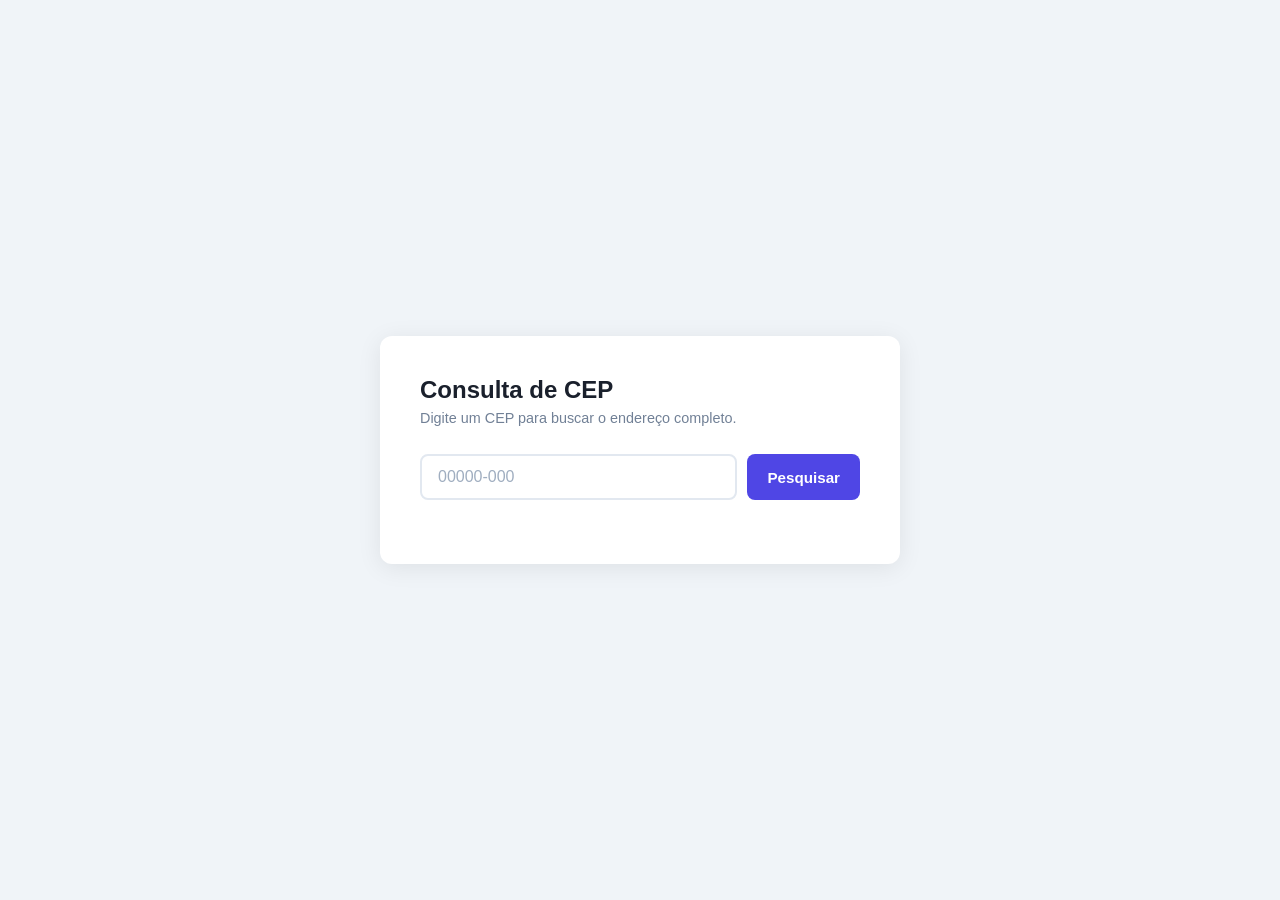
<file: index.html>
<!DOCTYPE html>
<html lang="pt-BR">
<head>
  <meta charset="UTF-8" />
  <meta name="viewport" content="width=device-width, initial-scale=1.0"/>
  <title>Consulta de CEP</title>
  <script src="https://cdnjs.cloudflare.com/ajax/libs/jquery/3.7.1/jquery.min.js"></script>
  <style>
    * {
      box-sizing: border-box;
      margin: 0;
      padding: 0;
    }

    body {
      font-family: 'Segoe UI', Tahoma, Geneva, Verdana, sans-serif;
      background: #f0f4f8;
      min-height: 100vh;
      display: flex;
      align-items: center;
      justify-content: center;
      padding: 24px;
    }

    .container {
      background: #ffffff;
      border-radius: 12px;
      box-shadow: 0 4px 24px rgba(0, 0, 0, 0.08);
      padding: 40px;
      width: 100%;
      max-width: 520px;
    }

    h1 {
      font-size: 1.5rem;
      font-weight: 700;
      color: #1a202c;
      margin-bottom: 6px;
    }

    .subtitle {
      font-size: 0.9rem;
      color: #718096;
      margin-bottom: 28px;
    }

    .input-group {
      display: flex;
      gap: 10px;
      margin-bottom: 24px;
    }

    input#cep {
      flex: 1;
      padding: 12px 16px;
      border: 2px solid #e2e8f0;
      border-radius: 8px;
      font-size: 1rem;
      color: #2d3748;
      outline: none;
      transition: border-color 0.2s;
    }

    input#cep:focus {
      border-color: #4f46e5;
    }

    input#cep::placeholder {
      color: #a0aec0;
    }

    button#buscar {
      padding: 12px 20px;
      background: #4f46e5;
      color: #fff;
      border: none;
      border-radius: 8px;
      font-size: 0.95rem;
      font-weight: 600;
      cursor: pointer;
      transition: background 0.2s, transform 0.1s;
      white-space: nowrap;
    }

    button#buscar:hover {
      background: #4338ca;
    }

    button#buscar:active {
      transform: scale(0.97);
    }

    button#buscar:disabled {
      background: #a5b4fc;
      cursor: not-allowed;
    }

    #loading {
      display: none;
      text-align: center;
      padding: 20px 0;
      color: #718096;
      font-size: 0.9rem;
    }

    .spinner {
      display: inline-block;
      width: 22px;
      height: 22px;
      border: 3px solid #e2e8f0;
      border-top-color: #4f46e5;
      border-radius: 50%;
      animation: spin 0.7s linear infinite;
      vertical-align: middle;
      margin-right: 8px;
    }

    @keyframes spin {
      to { transform: rotate(360deg); }
    }

    #resultado {
      display: none;
    }

    .resultado-header {
      display: flex;
      align-items: center;
      gap: 10px;
      margin-bottom: 16px;
      padding-bottom: 14px;
      border-bottom: 2px solid #f0f4f8;
    }

    .resultado-header .badge {
      background: #ebf4ff;
      color: #3b82f6;
      font-size: 0.75rem;
      font-weight: 700;
      padding: 3px 10px;
      border-radius: 20px;
      letter-spacing: 0.05em;
    }

    .resultado-header .cep-display {
      font-size: 1.1rem;
      font-weight: 700;
      color: #1a202c;
      font-family: monospace;
      letter-spacing: 0.05em;
    }

    .dados-grid {
      display: grid;
      grid-template-columns: 1fr 1fr;
      gap: 14px;
    }

    .dado-item {
      display: flex;
      flex-direction: column;
      gap: 2px;
    }

    .dado-item.full {
      grid-column: 1 / -1;
    }

    .dado-label {
      font-size: 0.72rem;
      font-weight: 700;
      text-transform: uppercase;
      letter-spacing: 0.08em;
      color: #a0aec0;
    }

    .dado-valor {
      font-size: 0.95rem;
      color: #2d3748;
      font-weight: 500;
    }

    .dado-valor.vazio {
      color: #cbd5e0;
      font-style: italic;
    }

    #erro {
      display: none;
      background: #fff5f5;
      border: 1px solid #fed7d7;
      border-radius: 8px;
      padding: 14px 16px;
      color: #c53030;
      font-size: 0.9rem;
    }
  </style>
</head>
<body>

  <div class="container">
    <h1>Consulta de CEP</h1>
    <p class="subtitle">Digite um CEP para buscar o endereço completo.</p>

    <div class="input-group">
      <input type="text" id="cep" placeholder="00000-000" maxlength="9" />
      <button id="buscar">Pesquisar</button>
    </div>

    <div id="loading">
      <span class="spinner"></span> Buscando endereço...
    </div>

    <div id="erro"></div>

    <div id="resultado">
      <div class="resultado-header">
        <span class="badge">CEP</span>
        <span class="cep-display" id="res-cep"></span>
      </div>
      <div class="dados-grid">
        <div class="dado-item full">
          <span class="dado-label">Logradouro</span>
          <span class="dado-valor" id="res-logradouro"></span>
        </div>
        <div class="dado-item">
          <span class="dado-label">Complemento</span>
          <span class="dado-valor" id="res-complemento"></span>
        </div>
        <div class="dado-item">
          <span class="dado-label">Bairro</span>
          <span class="dado-valor" id="res-bairro"></span>
        </div>
        <div class="dado-item">
          <span class="dado-label">Cidade</span>
          <span class="dado-valor" id="res-localidade"></span>
        </div>
        <div class="dado-item">
          <span class="dado-label">Estado</span>
          <span class="dado-valor" id="res-uf"></span>
        </div>
        <div class="dado-item">
          <span class="dado-label">IBGE</span>
          <span class="dado-valor" id="res-ibge"></span>
        </div>
      </div>
    </div>
  </div>

  <script>
    // Formata o campo enquanto o usuário digita (00000-000)
    $('#cep').on('input', function () {
      let val = $(this).val().replace(/\D/g, '');
      if (val.length > 5) val = val.slice(0, 5) + '-' + val.slice(5, 8);
      $(this).val(val);
    });

    // Dispara pesquisa ao pressionar Enter
    $('#cep').on('keypress', function (e) {
      if (e.key === 'Enter') $('#buscar').trigger('click');
    });

    $('#buscar').on('click', function () {
      const cepRaw = $('#cep').val().replace(/\D/g, '');

      // Validação básica
      if (cepRaw.length !== 8) {
        mostrarErro('Por favor, informe um CEP válido com 8 dígitos.');
        return;
      }

      // Reseta estado
      $('#resultado').hide();
      $('#erro').hide();
      $('#loading').show();
      $('#buscar').prop('disabled', true);

      // Requisição AJAX para a API ViaCEP
      $.ajax({
        url: `https://viacep.com.br/ws/${cepRaw}/json/`,
        method: 'GET',
        dataType: 'json',
        success: function (data) {
          $('#loading').hide();
          $('#buscar').prop('disabled', false);

          if (data.erro) {
            mostrarErro('CEP não encontrado. Verifique o número e tente novamente.');
            return;
          }

          renderizarResultado(data);
        },
        error: function () {
          $('#loading').hide();
          $('#buscar').prop('disabled', false);
          mostrarErro('Não foi possível conectar à API. Verifique sua conexão e tente novamente.');
        }
      });
    });

    function renderizarResultado(data) {
      const vazio = '<span class="vazio">—</span>';

      $('#res-cep').text(data.cep || '');
      $('#res-logradouro').html(data.logradouro || vazio);
      $('#res-complemento').html(data.complemento || vazio);
      $('#res-bairro').html(data.bairro || vazio);
      $('#res-localidade').html(data.localidade || vazio);
      $('#res-uf').html(data.uf || vazio);
      $('#res-ibge').html(data.ibge || vazio);

      $('#resultado').fadeIn(300);
    }

    function mostrarErro(msg) {
      $('#erro').text(msg).fadeIn(200);
    }
  </script>

</body>
</html>
</file>
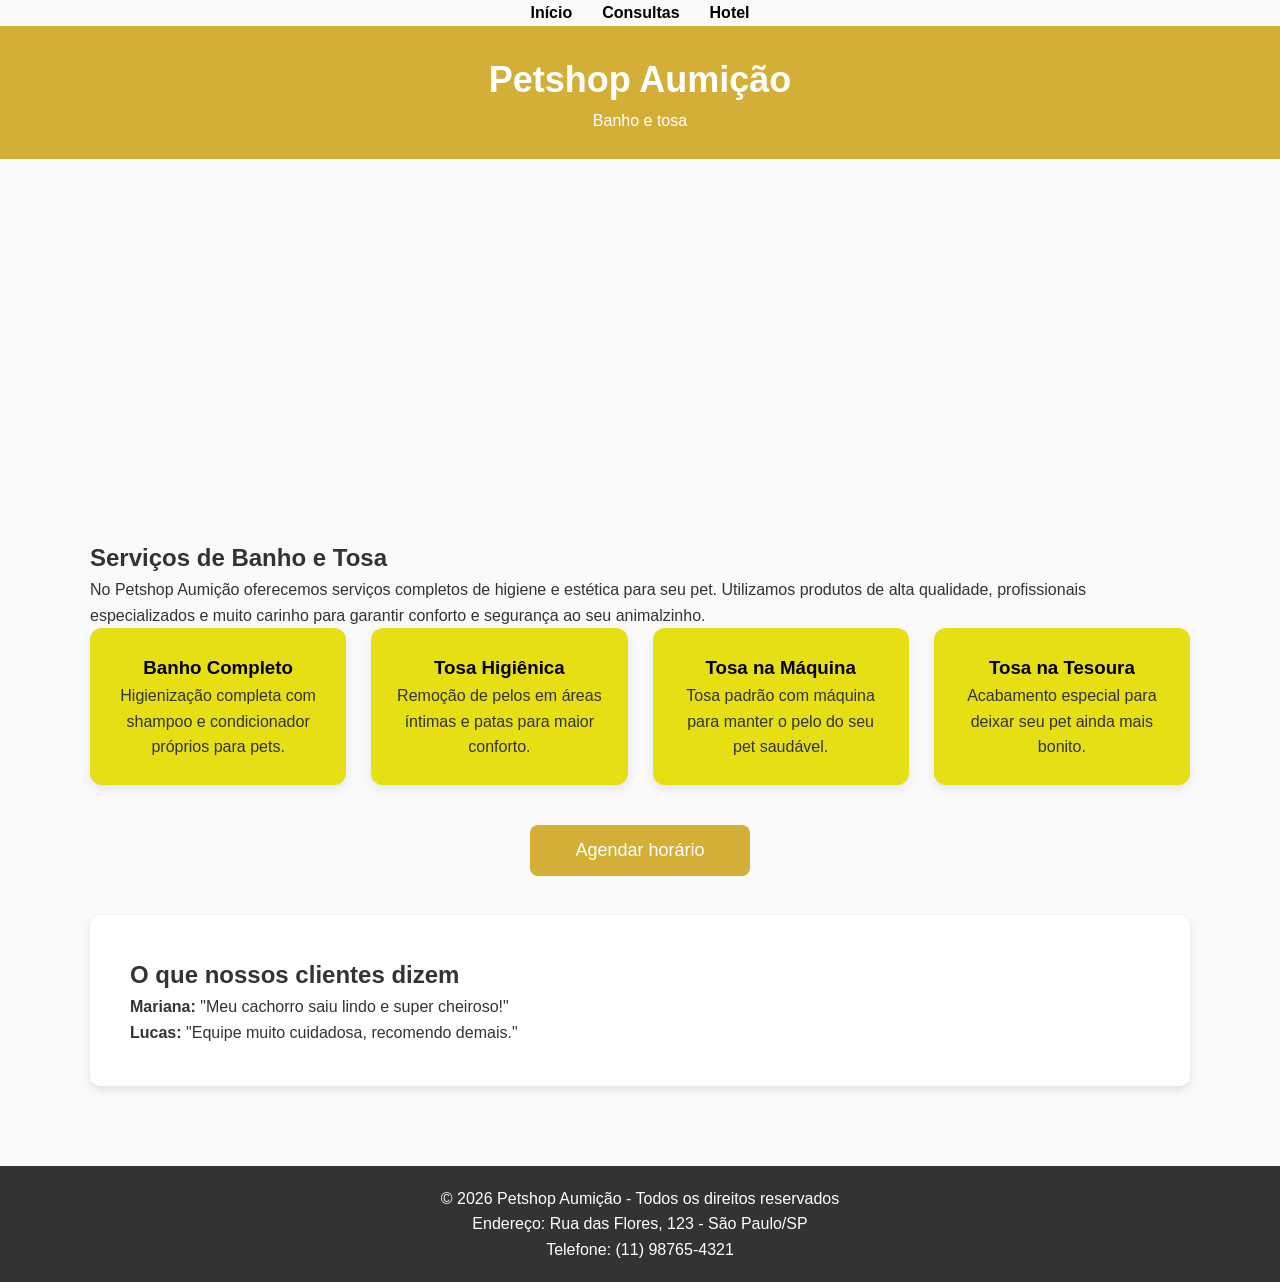
<file: banho-e-tosa.html>
<!DOCTYPE html>
<html lang="pt-BR">
<head>
<meta charset="UTF-8">
<meta name="viewport" content="width=device-width, initial-scale=1.0">
<link rel="stylesheet" href="style.css">

<title>Banho e Tosa | Petshop Aumição</title>

<style>

body{
font-family: Arial, Helvetica, sans-serif;
margin:0;
background:#fafafa;
color:#333;
}

/* HEADER */

header{
background:#d4af37;
color:white;
text-align:center;
padding:25px;
}

header h1{
margin:0;
font-size:36px;
}

/* BANNER */

.banner{
background:url('https://images.unsplash.com/photo-1518717758536-85ae29035b6d');
background-size:cover;
background-position:center;
height:300px;
display:flex;
align-items:center;
justify-content:center;
color:white;
text-shadow:2px 2px 5px black;
}

.banner h2{
font-size:40px;
background:rgba(0,0,0,0.4);
padding:15px 30px;
border-radius:10px;
}

/* CONTAINER */

.container{
max-width:1100px;
margin:auto;
padding:40px 20px;
}

/* SERVIÇOS */

.servicos{
display:grid;
grid-template-columns:repeat(auto-fit,minmax(250px,1fr));
gap:25px;
}
nav ul {
    list-style: none;
    display: flex;
    justify-content: center;
}

nav ul li {
    margin: 0 15px;
}

nav ul li a {
    text-decoration: none;
    color: rgb(5, 0, 0);
    font-weight: bold;
}
.card{
background:rgb(230, 223, 20);
padding:25px;
border-radius:12px;
box-shadow:0 4px 10px rgba(15, 47, 137, 0.1);
text-align:center;
}

.card h3{
color:#000000;
}

/* PREÇOS */

.tabela{
margin-top:40px;
}

table{
width:100%;
border-collapse:collapse;
}

th, td{
padding:15px;
border-bottom:1px solid #ddd;
text-align:center;
}

th{
background:#d4af37;
color:white;
}

/* BOTÃO */

.agendar{
display:block;
width:220px;
margin:40px auto;
padding:15px;
text-align:center;
background:#d4af37;
color:white;
font-size:18px;
border:none;
border-radius:8px;
cursor:pointer;
}

.agendar:hover{
background:#b8962e;
}

/* DEPOIMENTOS */

.depoimentos{
background:#fff;
padding:40px;
margin-top:40px;
border-radius:10px;
box-shadow:0 4px 10px rgba(0,0,0,0.1);
}

footer{
background:#333;
color:white;
text-align:center;
padding:20px;
margin-top:40px;
}

</style>

</head>
<body>
<nav>
        <nav>
            <ul>
                <li><a href="index.html">Início</a></li>
                <li><a href="consultas.html">Consultas</a></li>
                <li><a href="hotel.html">Hotel</a></li>
            </ul>
        </nav>
<header>
<h1>Petshop Aumição</h1>
<p>Banho e tosa</p>
</header>

<div class="banner">
</div>

<div class="container">

<h2>Serviços de Banho e Tosa</h2>

<p>
No Petshop Aumição oferecemos serviços completos de higiene e estética para seu pet.
Utilizamos produtos de alta qualidade, profissionais especializados e muito carinho
para garantir conforto e segurança ao seu animalzinho.
</p>

<div class="servicos">

<div class="card">
<h3>Banho Completo</h3>
<p>Higienização completa com shampoo e condicionador próprios para pets.</p>
</div>

<div class="card">
<h3>Tosa Higiênica</h3>
<p>Remoção de pelos em áreas íntimas e patas para maior conforto.</p>
</div>

<div class="card">
<h3>Tosa na Máquina</h3>
<p>Tosa padrão com máquina para manter o pelo do seu pet saudável.</p>
</div>

<div class="card">
<h3>Tosa na Tesoura</h3>
<p>Acabamento especial para deixar seu pet ainda mais bonito.</p>
</div>

</div>

<div class="tabela">


</div>

<button class="agendar" onclick="agendar()">Agendar horário</button>

<div class="depoimentos">

<h2>O que nossos clientes dizem</h2>

<p><b>Mariana:</b> "Meu cachorro saiu lindo e super cheiroso!"</p>

<p><b>Lucas:</b> "Equipe muito cuidadosa, recomendo demais."</p>

</div>

</div>

<footer id="contato">
         <p>© 2026 Petshop Aumição - Todos os direitos reservados</p>
        <p>Endereço: Rua das Flores, 123 - São Paulo/SP</p>
        <p>Telefone: (11) 98765-4321</p>
</footer>


</body>
</html>
</file>
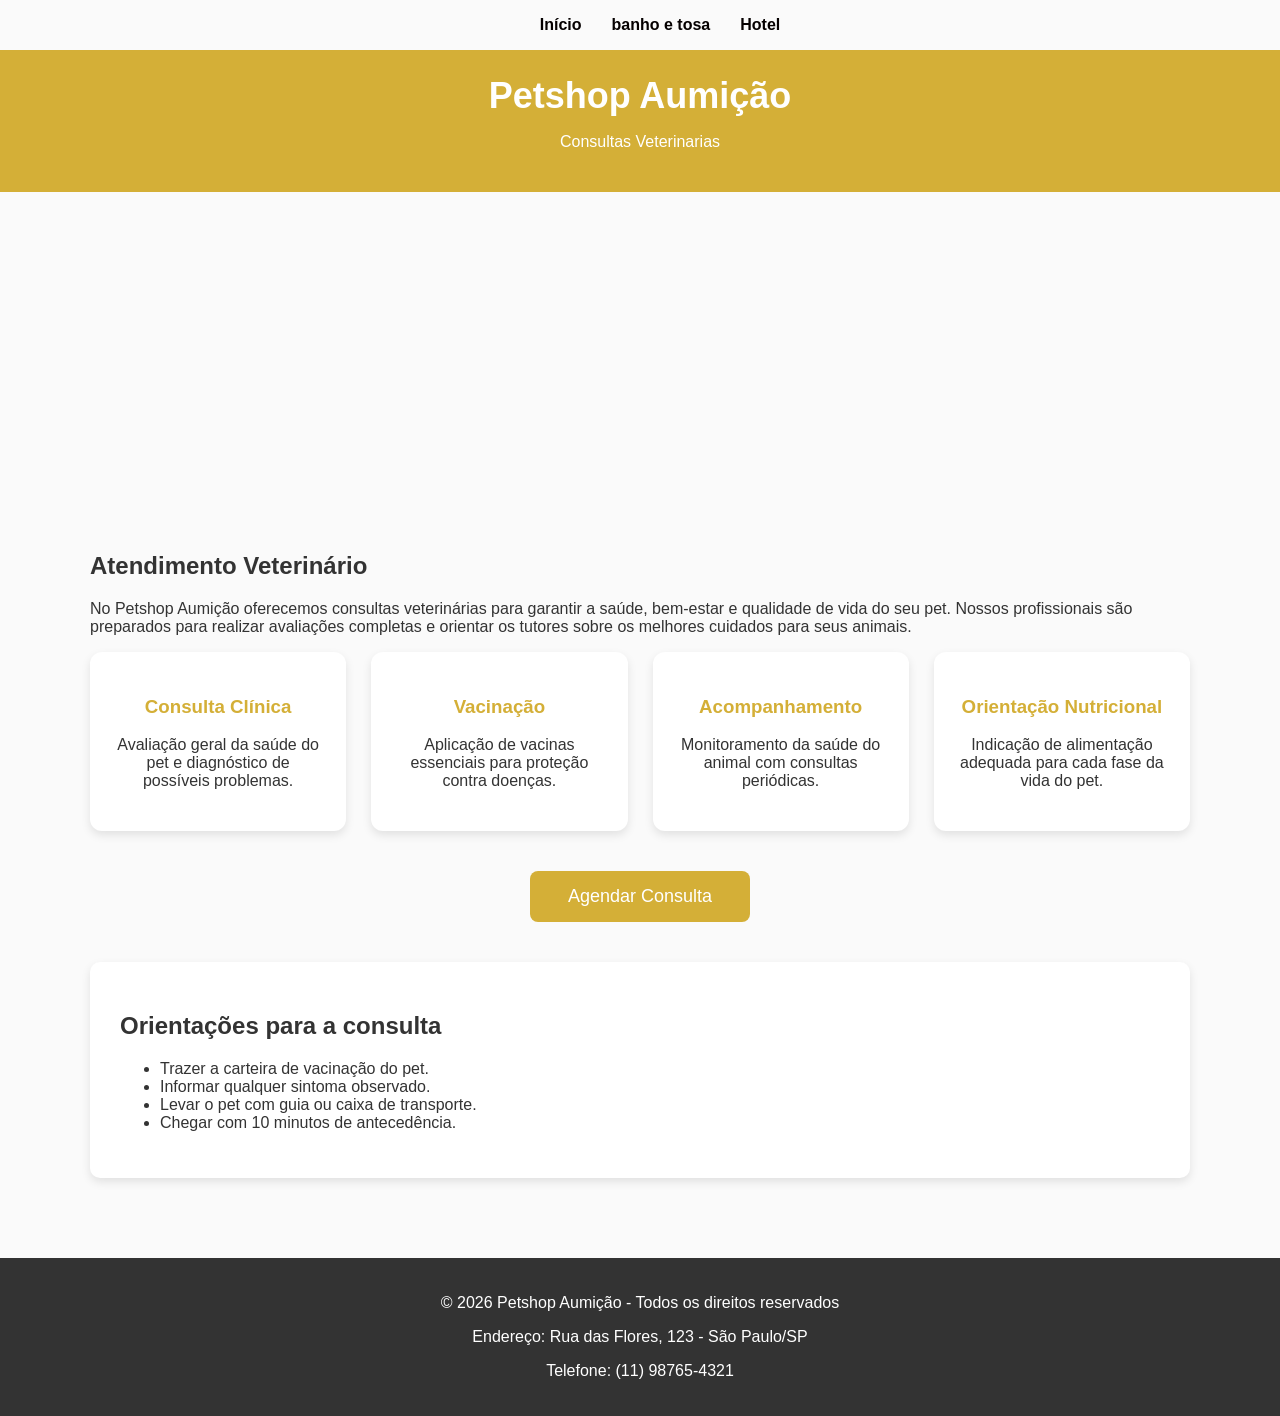
<file: consultas.html>
<!DOCTYPE html>
<html lang="pt-BR">

<head>
<meta charset="UTF-8">
<meta name="viewport" content="width=device-width, initial-scale=1.0">

<title>Consultas Veterinárias | Petshop Aumição</title>

<style>

body{
font-family: Arial, Helvetica, sans-serif;
margin:0;
background:#fafafa;
color:#333;
}

/* HEADER */

header{
background:#d4af37;
color:white;
text-align:center;
padding:25px;
}

header h1{
margin:0;
font-size:36px;
}

/* BANNER */

.banner{
background:url('https://images.unsplash.com/photo-1583511655857-d19b40a7a54e');
background-size:cover;
background-position:center;
height:300px;
display:flex;
align-items:center;
justify-content:center;
color:white;
text-shadow:2px 2px 5px black;
}

.banner h2{
font-size:40px;
background:rgba(0,0,0,0.4);
padding:15px 30px;
border-radius:10px;
}

/* CONTAINER */

.container{
max-width:1100px;
margin:auto;
padding:40px 20px;
}

/* SERVIÇOS */

.servicos{
display:grid;
grid-template-columns:repeat(auto-fit,minmax(250px,1fr));
gap:25px;
}

.card{
background:white;
padding:25px;
border-radius:12px;
box-shadow:0 4px 10px rgba(0,0,0,0.1);
text-align:center;
}

.card h3{
color:#d4af37;
}

/* TABELA */

table{
width:100%;
border-collapse:collapse;
margin-top:20px;
}

th, td{
padding:15px;
border-bottom:1px solid #ddd;
text-align:center;
}

th{
background:#d4af37;
color:white;
}

/* BOTÃO */

.agendar{
display:block;
width:220px;
margin:40px auto;
padding:15px;
text-align:center;
background:#d4af37;
color:white;
font-size:18px;
border:none;
border-radius:8px;
cursor:pointer;
}

.agendar:hover{
background:#b8962e;
}

/* ORIENTAÇÕES */

.orientacoes{
background:#fff;
padding:30px;
margin-top:40px;
border-radius:10px;
box-shadow:0 4px 10px rgba(0,0,0,0.1);
}

/* FOOTER */

footer{
background:#333;
color:white;
text-align:center;
padding:20px;
margin-top:40px;
}
nav ul {
    list-style: none;
    display: flex;
    justify-content: center;
}

nav ul li {
    margin: 0 15px;
}

nav ul li a {
    text-decoration: none;
    color: rgb(5, 0, 0);
    font-weight: bold;
}

</style>
<nav>
            <ul>
                <li><a href="index.html">Início</a></li>
                <li><a href="banho-e-tosa.html">banho e tosa</a></li>
                <li><a href="hotel.html">Hotel</a></li>
            </ul>
        </nav>
</head>

<body>

<header>
<h1>Petshop Aumição</h1>
<p>Consultas Veterinarias</p>
</header>

<div class="banner">
</div>

<div class="container">

<h2>Atendimento Veterinário</h2>

<p>
No Petshop Aumição oferecemos consultas veterinárias para garantir a saúde,
bem-estar e qualidade de vida do seu pet. Nossos profissionais são preparados
para realizar avaliações completas e orientar os tutores sobre os melhores
cuidados para seus animais.
</p>

<div class="servicos">

<div class="card">
    <h3>Consulta Clínica</h3>
    <p>Avaliação geral da saúde do pet e diagnóstico de possíveis problemas.</p>
</div>

<div class="card">
    <h3>Vacinação</h3>
    <p>Aplicação de vacinas essenciais para proteção contra doenças.</p>
</div>

<div class="card">
<h3>Acompanhamento</h3>
<p>Monitoramento da saúde do animal com consultas periódicas.</p>
</div>

<div class="card">
    <h3>Orientação Nutricional</h3>
    <p>Indicação de alimentação adequada para cada fase da vida do pet.</p>
</div>

</div>

<button class="agendar" onclick="agendar()">Agendar Consulta</button>

<div class="orientacoes">

<h2>Orientações para a consulta</h2>

<ul>
    <li>Trazer a carteira de vacinação do pet.</li>
    <li>Informar qualquer sintoma observado.</li>
    <li>Levar o pet com guia ou caixa de transporte.</li>
    <li>Chegar com 10 minutos de antecedência.</li>
</ul>

</div>

</div>

<footer id="contato">
        <p>© 2026 Petshop Aumição - Todos os direitos reservados</p>
        <p>Endereço: Rua das Flores, 123 - São Paulo/SP</p>
        <p>Telefone: (11) 98765-4321</p>
</footer>

</body>

</html>
</file>
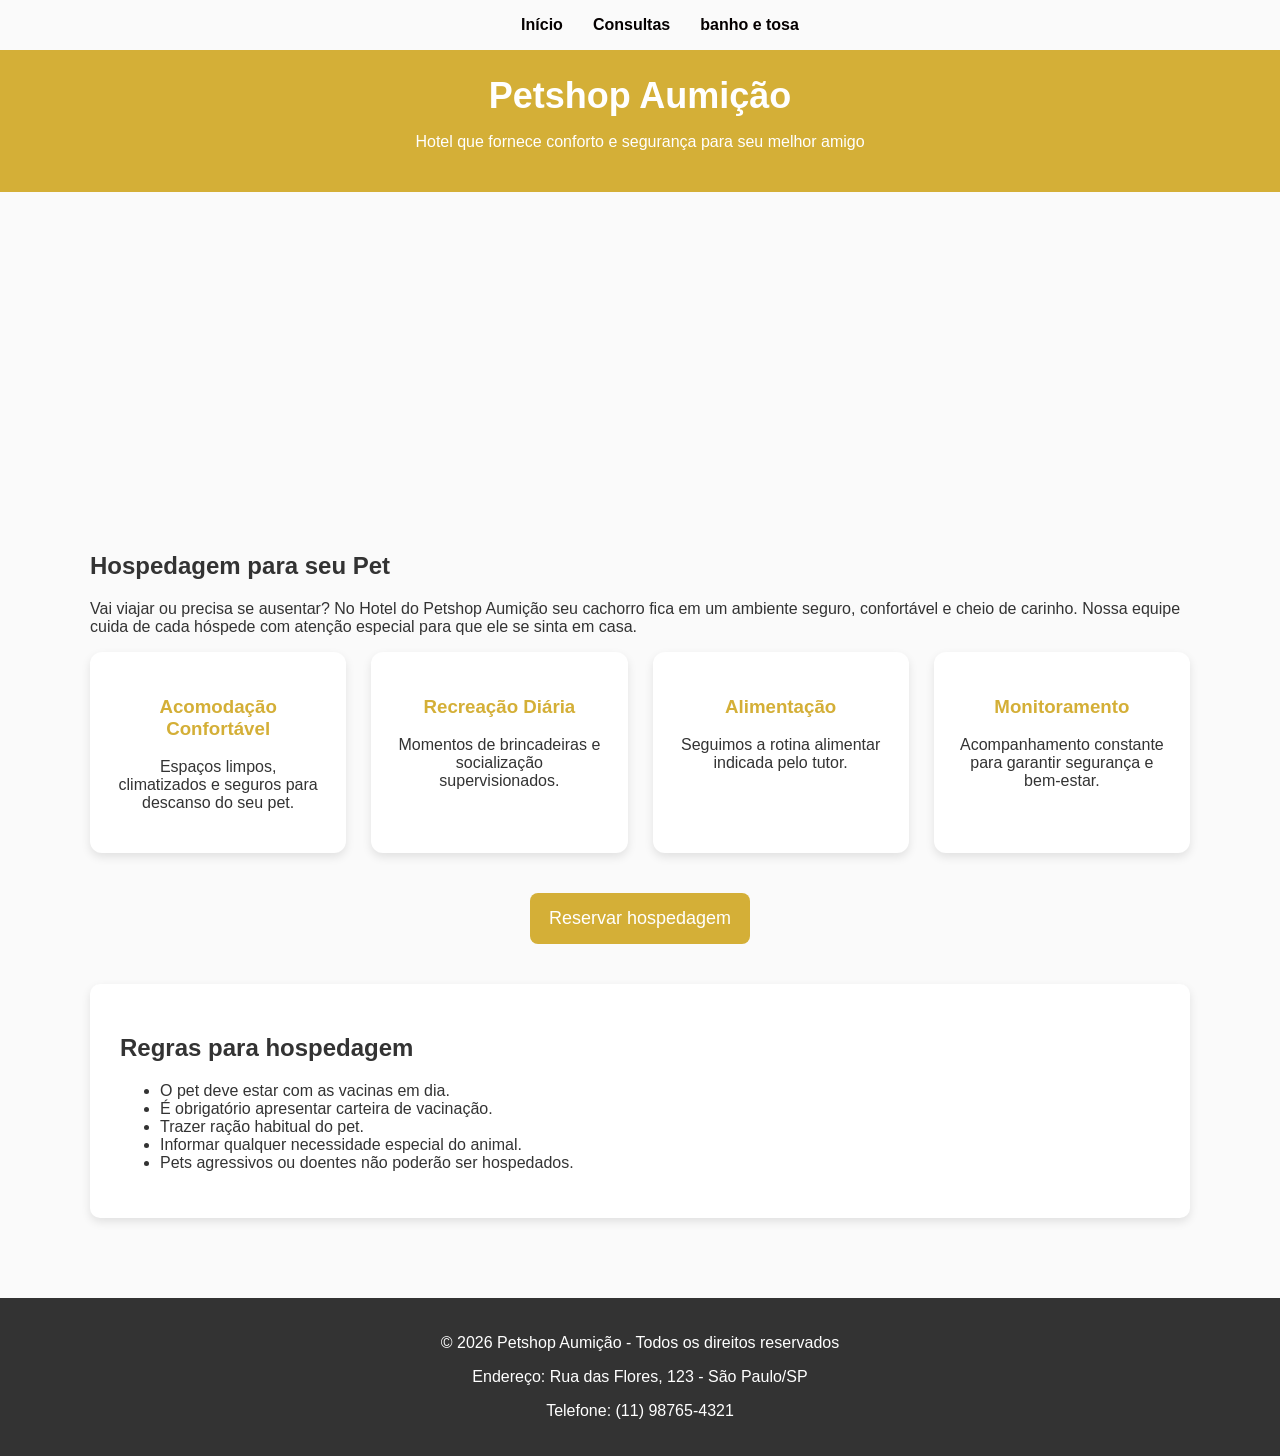
<file: hotel.html>
<!DOCTYPE html>
<html lang="pt-BR">

<head>
<meta charset="UTF-8">
<meta name="viewport" content="width=device-width, initial-scale=1.0">

<title>Hotel para Cachorros | Petshop Aumição</title>

<style>

body{
font-family: Arial, Helvetica, sans-serif;
margin:0;
background:#fafafa;
color:#333;
}

/* HEADER */

header{
background:#d4af37;
color:white;
text-align:center;
padding:25px;
}

header h1{
margin:0;
font-size:36px;
}

/* BANNER */

.banner{
background:url('https://images.unsplash.com/photo-1558788353-f76d92427f16');
background-size:cover;
background-position:center;
height:300px;
display:flex;
align-items:center;
justify-content:center;
color:white;
text-shadow:2px 2px 5px black;
}

.banner h2{
font-size:40px;
background:rgba(0,0,0,0.4);
padding:15px 30px;
border-radius:10px;
}

/* CONTAINER */

.container{
max-width:1100px;
margin:auto;
padding:40px 20px;
}

/* SERVIÇOS */

.servicos{
display:grid;
grid-template-columns:repeat(auto-fit,minmax(250px,1fr));
gap:25px;
}

.card{
background:white;
padding:25px;
border-radius:12px;
box-shadow:0 4px 10px rgba(0,0,0,0.1);
text-align:center;
}

.card h3{
color:#d4af37;
}

/* TABELA */

table{
width:100%;
border-collapse:collapse;
margin-top:20px;
}

th, td{
padding:15px;
border-bottom:1px solid #ddd;
text-align:center;
}

th{
background:#d4af37;
color:white;
}

/* BOTÃO */

.reservar{
display:block;
width:220px;
margin:40px auto;
padding:15px;
text-align:center;
background:#d4af37;
color:white;
font-size:18px;
border:none;
border-radius:8px;
cursor:pointer;
}

.reservar:hover{
background:#b8962e;
}

/* REGRAS */

.regras{
background:#fff;
padding:30px;
margin-top:40px;
border-radius:10px;
box-shadow:0 4px 10px rgba(0,0,0,0.1);
}

footer{
background:#333;
color:white;
text-align:center;
padding:20px;
margin-top:40px;
}
nav ul {
    list-style: none;
    display: flex;
    justify-content: center;
}

nav ul li {
    margin: 0 15px;
}

nav ul li a {
    text-decoration: none;
    color: rgb(5, 0, 0);
    font-weight: bold;
}
</style>

</head>

<body>
<nav>
            <ul>
                <li><a href="index.html">Início</a></li>
                <li><a href="consultas.html">Consultas</a></li>
                <li><a href="banho-e-tosa.html">banho e tosa</a></li>
            </ul>
        </nav>
<header>
    <h1>Petshop Aumição</h1>
        <p>Hotel que fornece conforto e segurança para seu melhor amigo</p>
</header>

<div class="banner">
</div>

<div class="container">

<h2>Hospedagem para seu Pet</h2>

<p>
    Vai viajar ou precisa se ausentar? No Hotel do Petshop Aumição seu cachorro
    fica em um ambiente seguro, confortável e cheio de carinho. Nossa equipe
    cuida de cada hóspede com atenção especial para que ele se sinta em casa.
</p>

<div class="servicos">

<div class="card">
    <h3>Acomodação Confortável</h3>
        <p>Espaços limpos, climatizados e seguros para descanso do seu pet.</p>
</div>

<div class="card">
    <h3>Recreação Diária</h3>
        <p>Momentos de brincadeiras e socialização supervisionados.</p>
</div>

<div class="card">
    <h3>Alimentação</h3>
        <p>Seguimos a rotina alimentar indicada pelo tutor.</p>
</div>

<div class="card">
    <h3>Monitoramento</h3>
        <p>Acompanhamento constante para garantir segurança e bem-estar.</p>
</div>

</div>

<button class="reservar" onclick="reservar()">Reservar hospedagem</button>

<div class="regras">

<h2>Regras para hospedagem</h2>

<ul>
    <li>O pet deve estar com as vacinas em dia.</li>
    <li>É obrigatório apresentar carteira de vacinação.</li>
    <li>Trazer ração habitual do pet.</li>
    <li>Informar qualquer necessidade especial do animal.</li>
    <li>Pets agressivos ou doentes não poderão ser hospedados.</li>
</ul>

</div>

</div>

<footer id="contato">
         <p>© 2026 Petshop Aumição - Todos os direitos reservados</p>
        <p>Endereço: Rua das Flores, 123 - São Paulo/SP</p>
        <p>Telefone: (11) 98765-4321</p>
</footer>

</body>
</html>
</file>
<file: style.css>
/* Reset básico */
body, h1, h2, h3, p, ul, li {
    margin: 0;
    padding: 0;
    box-sizing: border-box;
}

/* Estilo geral */
body {
    font-family: Arial, sans-serif;
    line-height: 1.6;
}

/* Menu superior */
header {
    background: #ff9800;
    padding: 10px 0;
}

nav ul {
    list-style: none;
    display: flex;
    justify-content: center;
}

nav ul li {
    margin: 0 15px;
}

nav ul li a {
    text-decoration: none;
    color: white;
    font-weight: bold;
}
.banner {
    text-align: center;
    padding: 20px;
    background: #f5f5f5;
}
.banner img {
    max-width: 100%;
    height: auto;
    border-radius: 10px;
}
#servicos {
    padding: 20px;
    background: #fff3e0;
}

.servico {
    margin-bottom: 15px;
}

.servico h3 {
    color: #e65100;
}

footer {
    background: #ff9800;
    color: white;
    text-align: center;
    padding: 15px;
}
</file>
